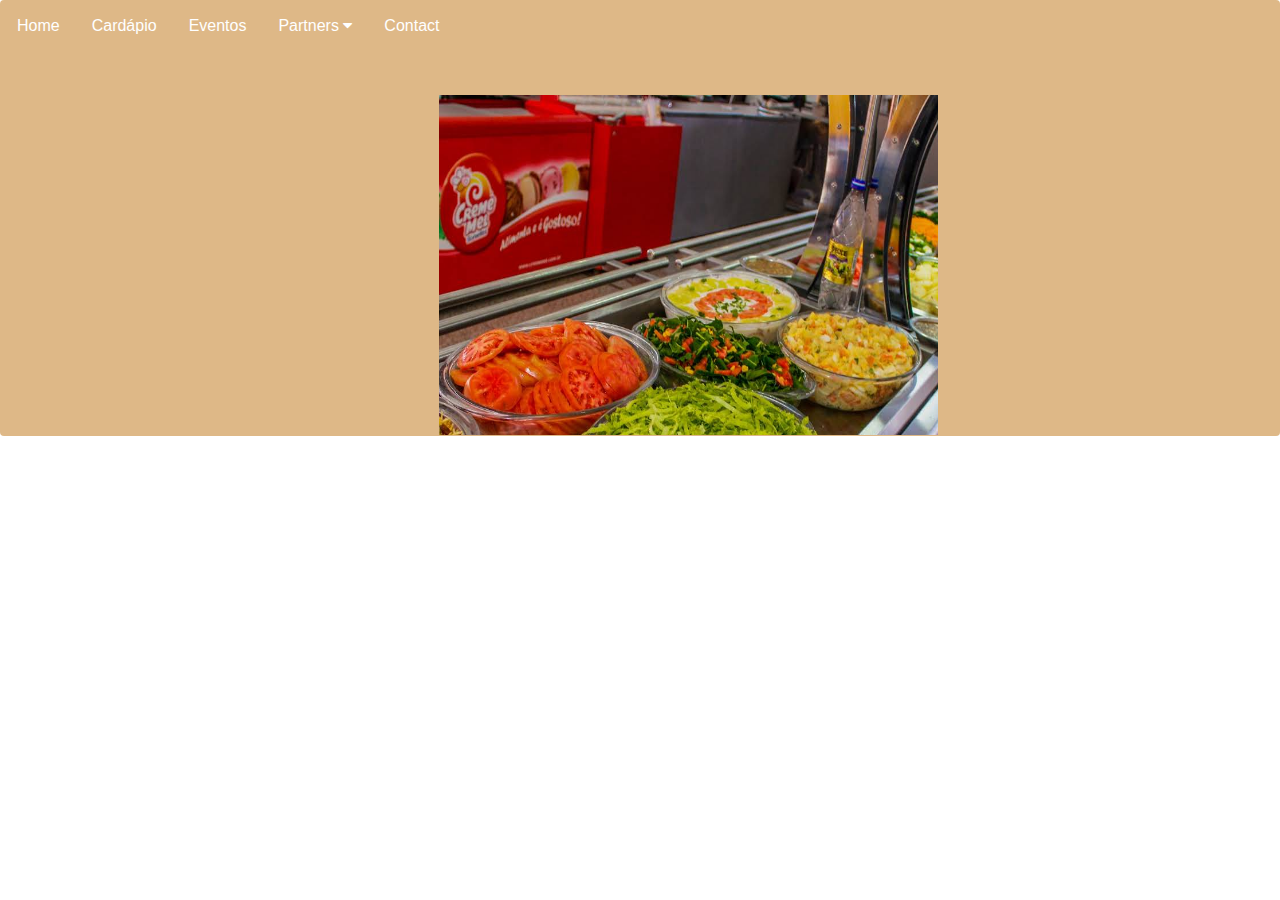
<file: index.html>
<!DOCTYPE html>
<html lang="en">

<head>
    <meta charset="utf-8">
    <meta name="description" content="Palacio Pizzaria e Churrascaria">
    <meta name="keywords" content="HTML,CSS,JavaScript">
    <meta name="author" content="RKS WEB DESIGN">
    <meta name="viewport" content="width=device-width, initial-scale=1.0">
    <link rel="stylesheet" type="text/css" href="main.css" />
    <link rel="stylesheet" href="https://cdnjs.cloudflare.com/ajax/libs/font-awesome/4.7.0/css/font-awesome.min.css">



    <link rel="stylesheet" href="https://maxcdn.bootstrapcdn.com/bootstrap/3.4.0/css/bootstrap.min.css">
    <script src="https://maxcdn.bootstrapcdn.com/bootstrap/3.4.0/js/bootstrap.min.js"></script>


    <title> Teste </title>

</head>

<body>

    <div class="navbar">
        <a href="#home">Home</a>
        <div class="subnav">
            <button class="subnavbtn">Cardápio</button>
            <div class="subnav-content">
                <a href="#company">Massa</a>
                <a href="#team">Pizza Salgada</a>
                <a href="#careers"> Pizza Doce</a>
            </div>
        </div>
        <div class="subnav">
            <button class="subnavbtn">Eventos </button>
            <div class="subnav-content">
                <a href="#bring">Aniversário</a>
                <a href="#deliver">Festa Empresarial</a>
                <a href="#package">Comemoração Datas Especiais</a>
                <a href="#express"> Colocar evento</a>
            </div>
        </div>
        <div class="subnav">
            <button class="subnavbtn">Partners <i class="fa fa-caret-down"></i></button>
            <div class="subnav-content">
                <a href="#link1">Link 1</a>
                <a href="#link2">Link 2</a>
                <a href="#link3">Link 3</a>
                <a href="#link4">Link 4</a>
            </div>
        </div>
        <a href="#contact">Contact</a>


        <br><br><br><br>

        <figure>
            <span class="trs next"></span>
            <span class="trs prev"></span>

            <div id="slider">
                <a href="#" class="trs"><img src="salada2.jpg" width="550px" height="650px" /></a>
                <a href="#" class="trs"><img src="salada3.jpg" width="550px" height="350px" /></a>
                <a href="#" class="trs"><img src="churrasco.JPG" width="550px" height="350px" /></a>
                <a href="#" class="trs"><img src="pratos.jpg" width="550px" height="350px" /></a>
                <a href="#" class="trs"><img src="pista.jpg" width="550px" height="350px" /></a>
            </div>

            <figcaption></figcaption>
        </figure>


    </div>
    <script type="text/javascript">
        // código navBar slide // 
        function setaImagem() {
            var settings = {
                primeiraImg: function() {
                    elemento = document.querySelector("#slider a:first-child");
                    elemento.classList.add("ativo");
                    this.legenda(elemento);
                },

                slide: function() {
                    elemento = document.querySelector(".ativo");

                    if (elemento.nextElementSibling) {
                        elemento.nextElementSibling.classList.add("ativo");
                        settings.legenda(elemento.nextElementSibling);
                        elemento.classList.remove("ativo");
                    } else {
                        elemento.classList.remove("ativo");
                        settings.primeiraImg();
                    }

                },

                proximo: function() {
                    clearInterval(intervalo);
                    elemento = document.querySelector(".ativo");

                    if (elemento.nextElementSibling) {
                        elemento.nextElementSibling.classList.add("ativo");
                        settings.legenda(elemento.nextElementSibling);
                        elemento.classList.remove("ativo");
                    } else {
                        elemento.classList.remove("ativo");
                        settings.primeiraImg();
                    }
                    intervalo = setInterval(settings.slide, 4000);
                },

                anterior: function() {
                    clearInterval(intervalo);
                    elemento = document.querySelector(".ativo");

                    if (elemento.previousElementSibling) {
                        elemento.previousElementSibling.classList.add("ativo");
                        settings.legenda(elemento.previousElementSibling);
                        elemento.classList.remove("ativo");
                    } else {
                        elemento.classList.remove("ativo");
                        elemento = document.querySelector("a:last-child");
                        elemento.classList.add("ativo");
                        this.legenda(elemento);
                    }
                    intervalo = setInterval(settings.slide, 4000);
                },

                legenda: function(obj) {
                    var legenda = obj.querySelector("img").getAttribute("alt");
                    document.querySelector("figcaption").innerHTML = legenda;
                }

            }

            //chama o slide
            settings.primeiraImg();

            //chama a legenda
            settings.legenda(elemento);

            //chama o slide à um determinado tempo
            var intervalo = setInterval(settings.slide, 4000);
            document.querySelector(".next").addEventListener("click", settings.proximo, false);
            document.querySelector(".prev").addEventListener("click", settings.anterior, false);
        }

        window.addEventListener("load", setaImagem, false);

    </script>
</body>

</html>
</file>
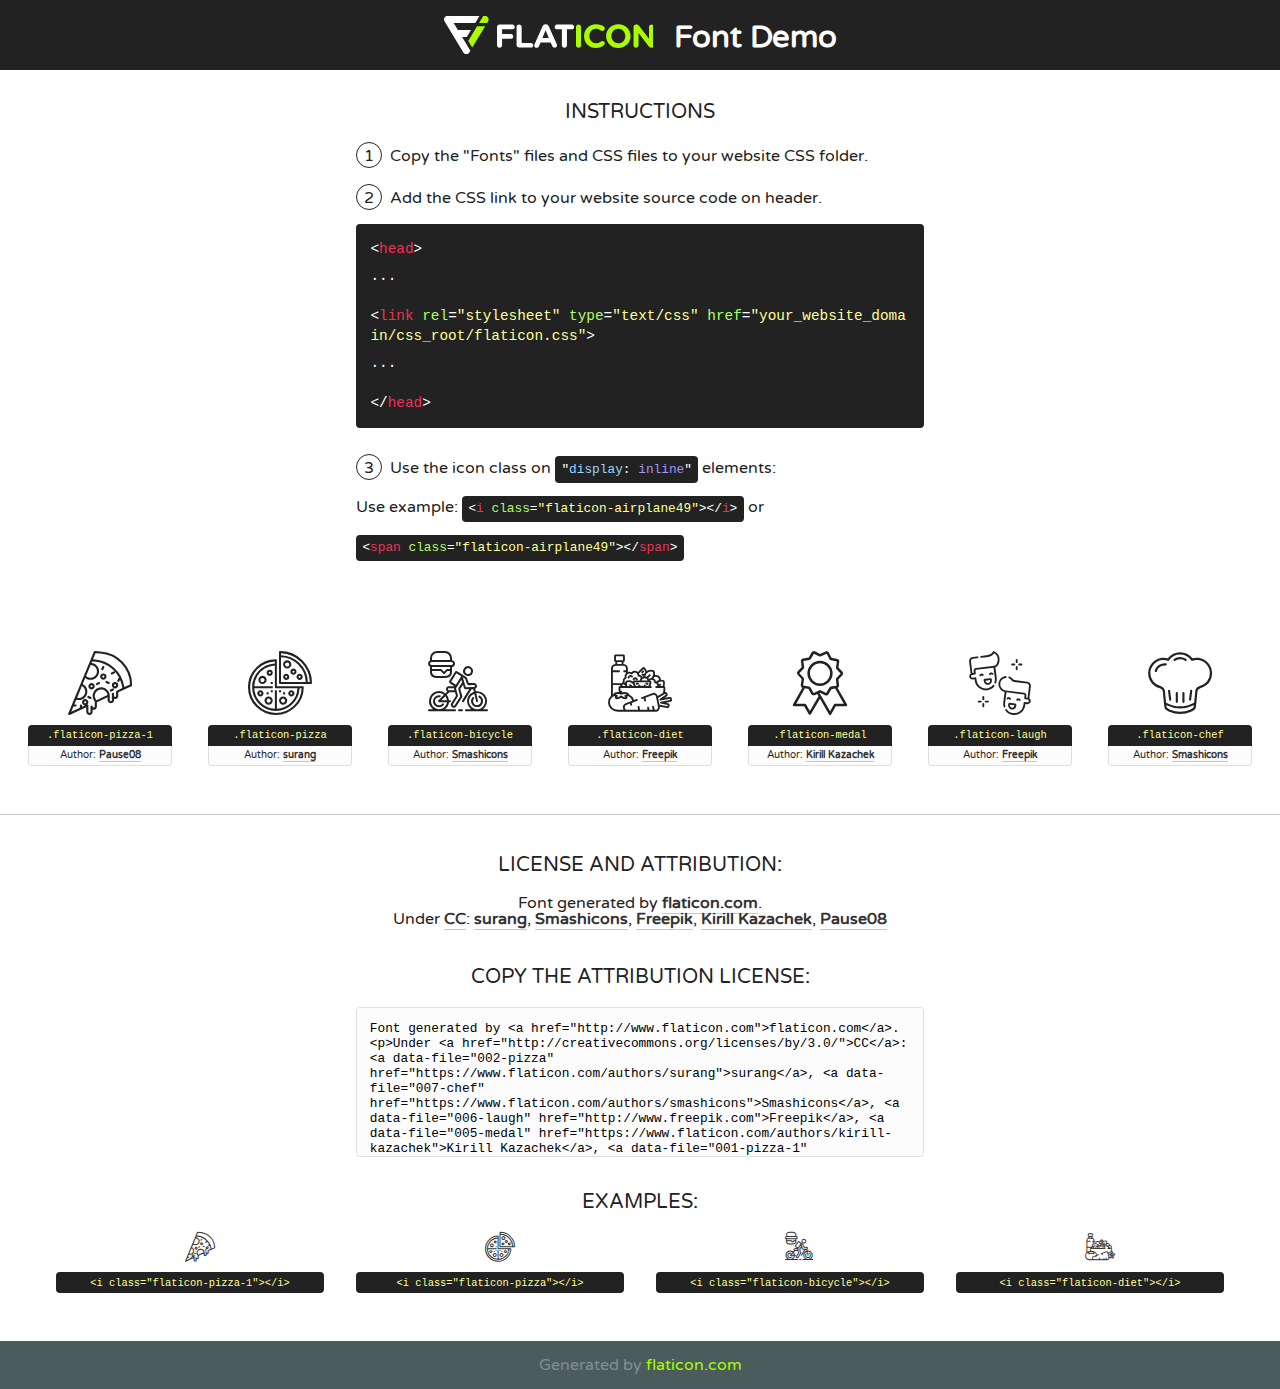
<file: pizza/fonts/flaticon/font/flaticon.html>
<!DOCTYPE html>
<!--
  Flaticon icon font: Flaticon
  Creation date: 25/09/2018 08:24
-->
<html>
<!DOCTYPE html>
<html>

<head>
    <title>Flaticon WebFont</title>
    <link href="http://fonts.googleapis.com/css?family=Varela+Round" rel="stylesheet" type="text/css" />
    <link rel="stylesheet" type="text/css" href="flaticon.css">
    <meta charset="UTF-8">
    <style>
    html, body, div, span, applet, object, iframe,
    h1, h2, h3, h4, h5, h6, p, blockquote, pre,
    a, abbr, acronym, address, big, cite, code,
    del, dfn, em, img, ins, kbd, q, s, samp,
    small, strike, strong, sub, sup, tt, var,
    b, u, i, center,
    dl, dt, dd, ol, ul, li,
    fieldset, form, label, legend,
    table, caption, tbody, tfoot, thead, tr, th, td,
    article, aside, canvas, details, embed, 
    figure, figcaption, footer, header, hgroup, 
    menu, nav, output, ruby, section, summary,
    time, mark, audio, video {
        margin: 0;
        padding: 0;
        border: 0;
        font-size: 100%;
        font: inherit;
        vertical-align: baseline;
    }
    /* HTML5 display-role reset for older browsers */
    article, aside, details, figcaption, figure, 
    footer, header, hgroup, menu, nav, section {
        display: block;
    }
    body {
        line-height: 1;
    }
    ol, ul {
        list-style: none;
    }
    blockquote, q {
        quotes: none;
    }
    blockquote:before, blockquote:after,
    q:before, q:after {
        content: '';
        content: none;
    }
    table {
        border-collapse: collapse;
        border-spacing: 0;
    }
    body {
        font-family: 'Varela Round', Helvetica, Arial, sans-serif;
        font-size: 16px;
        color: #222;
    }
    a {
        color: #333;
        border-bottom: 1px solid #a9fd00;
        font-weight: bold;
        text-decoration: none;
    }
    * {
        -moz-box-sizing: border-box;
        -webkit-box-sizing: border-box;
        box-sizing: border-box;
        margin: 0;
        padding: 0;
    }
    [class^="flaticon-"]:before, [class*=" flaticon-"]:before, [class^="flaticon-"]:after, [class*=" flaticon-"]:after {
        font-family: Flaticon;
        font-size: 30px;
        font-style: normal;
        margin-left: 20px;
        color: #333;
    }
    .wrapper {
        max-width: 600px;
        margin: auto;
        padding: 0 1em;
    }
    .title {
        font-size: 1.25em;
        text-align: center;
        margin-bottom: 1em;
        text-transform: uppercase;
    }
    header {
        text-align: center;
        background-color: #222;
        color: #fff;
        padding: 1em;
    }
    header .logo {
        width: 210px;
        height: 38px;
        display: inline-block;
        vertical-align: middle;
        margin-right: 1em;
        border: none;
    }
    header strong {
        font-size: 1.95em;
        font-weight: bold;
        vertical-align: middle;
        margin-top: 5px;
        display: inline-block;
    }
    .demo {
        margin: 2em auto;
        line-height: 1.25em;
    }
    .demo ul li {
        margin-bottom: 1em;
    }
    .demo ul li .num {
        color: #222;
        border-radius: 20px;
        display: inline-block;
        width: 26px;
        padding: 3px;
        height: 26px;
        text-align: center;
        margin-right: 0.5em;
        border: 1px solid #222;
    }
    .demo ul li code {
        background-color: #222;
        border-radius: 4px;
        padding: 0.25em 0.5em;
        display: inline-block;
        color: #fff;
        font-family: Consolas,Monaco,Lucida Console,Liberation Mono,DejaVu Sans Mono,Bitstream Vera Sans Mono,Courier New, monospace;
        font-weight: lighter;
        margin-top: 1em;
        font-size: 0.8em;
        word-break: break-all;
    }
    .demo ul li code.big {
        padding: 1em;
        font-size: 0.9em;
    }
    .demo ul li code .red {
        color: #EF3159;
    }
    .demo ul li code .green {
        color: #ACFF65;
    }
    .demo ul li code .yellow {
        color: #FFFF99;
    }
    .demo ul li code .blue {
        color: #99D3FF;
    }
    .demo ul li code .purple {
        color: #A295FF;
    }
    .demo ul li code .dots {
        margin-top: 0.5em;
        display: block;
    }
    #glyphs {
        border-bottom: 1px solid #ccc;
        padding: 2em 0;
        text-align: center;
    }
    .glyph {
        display: inline-block;
        width: 9em;
        margin: 1em;
        text-align: center;
        vertical-align: top;
        background: #FFF;
    }
    .glyph .glyph-icon {
        padding: 10px;
        display: block;
        font-family:"Flaticon";
        font-size: 64px;
        line-height: 1;
    }
    .glyph .glyph-icon:before {
        font-size: 64px;
        color: #222;
        margin-left: 0;
    }
    .class-name {
        font-size: 0.65em;
        background-color: #222;
        color: #fff;
        border-radius: 4px 4px 0 0;
        padding: 0.5em;
        color: #FFFF99;
        font-family: Consolas,Monaco,Lucida Console,Liberation Mono,DejaVu Sans Mono,Bitstream Vera Sans Mono,Courier New, monospace;
    }
    .author-name {
        font-size: 0.6em;
        background-color: #fcfcfd;
        border: 1px solid #DEDEE4;
        border-top: 0;
        border-radius: 0 0 4px 4px;
        padding: 0.5em;
    }
    .class-name:last-child {
        font-size: 10px;
        color:#888;
    }
    .class-name:last-child a {
        font-size: 10px;
        color:#555;
    }
    .class-name:last-child a:hover {
        color:#a9fd00;
    }
    .glyph > input {
        display: block;
        width: 100px;
        margin: 5px auto;
        text-align: center;
        font-size: 12px;
        cursor: text;
    }
    .glyph > input.icon-input {
        font-family:"Flaticon";
        font-size: 16px;
        margin-bottom: 10px;
    }
    .attribution .title {
        margin-top: 2em;
    }
    .attribution textarea {
        background-color: #fcfcfd;
        padding: 1em;
        border: none;
        box-shadow: none;
        border: 1px solid #DEDEE4;
        border-radius: 4px;
        resize: none;
        width: 100%;
        height: 150px;
        font-size: 0.8em;
        font-family: Consolas,Monaco,Lucida Console,Liberation Mono,DejaVu Sans Mono,Bitstream Vera Sans Mono,Courier New, monospace;
        -webkit-appearance: none;
    }
    .iconsuse {
        margin: 2em auto;
        text-align: center;
        max-width: 1200px;
    }
    .iconsuse:after {
        content: '';
        display: table;
        clear: both;
    }
    .iconsuse .image {
        float: left;
        width: 25%;
        padding: 0 1em;
    }
    .iconsuse .image p {
        margin-bottom: 1em;
    }
    .iconsuse .image span {
        display: block;
        font-size: 0.65em;
        background-color: #222;
        color: #fff;
        border-radius: 4px;
        padding: 0.5em;
        color: #FFFF99;
        margin-top: 1em;
        font-family: Consolas,Monaco,Lucida Console,Liberation Mono,DejaVu Sans Mono,Bitstream Vera Sans Mono,Courier New, monospace;
    }
    #footer {
        text-align: center;
        background-color: #4C5B5C;
        color: #7c9192;
        padding: 1em;
    }
    #footer a {
        border: none;
        color: #a9fd00;
        font-weight: normal;
    }
    @media (max-width: 960px) {
        .iconsuse .image {
            width: 50%;
        }
    }
    @media (max-width: 560px) {
        .iconsuse .image {
            width: 100%;
        }
    }
    </style>
</head>

<body class="characters-off">

    <header>
        <a href="http://www.flaticon.com" target="_blank" class="logo">
            <svg version="1.1" xmlns="http://www.w3.org/2000/svg" xmlns:xlink="http://www.w3.org/1999/xlink" xmlns:a="http://ns.adobe.com/AdobeSVGViewerExtensions/3.0/" viewBox="0 0 560.875 102.036" enable-background="new 0 0 560.875 102.036" xml:space="preserve">
                <defs>
                </defs>
                <g>
                    <g class="letters">
                        <path fill="#ffffff" d="M141.596,29.675c0-3.777,2.985-6.767,6.764-6.767h34.438c3.426,0,6.15,2.728,6.15,6.15
                        c0,3.43-2.724,6.149-6.15,6.149h-27.674v13.091h23.719c3.429,0,6.151,2.724,6.151,6.15c0,3.43-2.723,6.149-6.151,6.149h-23.719
                        v17.574c0,3.773-2.986,6.761-6.764,6.761c-3.779,0-6.764-2.989-6.764-6.761V29.675z"></path>
                        <path fill="#ffffff" d="M193.844,29.149c0-3.781,2.985-6.767,6.764-6.767c3.776,0,6.763,2.985,6.763,6.767v42.957h25.039
                        c3.426,0,6.149,2.726,6.149,6.153c0,3.425-2.723,6.15-6.149,6.15h-31.802c-3.779,0-6.764-2.986-6.764-6.768V29.149z"></path>
                        <path fill="#ffffff" d="M241.891,75.71l21.438-48.407c1.492-3.341,4.215-5.357,7.906-5.357h0.792
                        c3.686,0,6.323,2.017,7.815,5.357l21.439,48.407c0.436,0.967,0.701,1.845,0.701,2.723c0,3.602-2.809,6.501-6.414,6.501
                        c-3.161,0-5.269-1.845-6.499-4.655l-4.132-9.661h-27.059l-4.301,10.102c-1.144,2.631-3.426,4.214-6.237,4.214
                        c-3.517,0-6.24-2.81-6.24-6.325C241.1,77.64,241.451,76.677,241.891,75.71z M279.932,58.666l-8.521-20.297l-8.526,20.297H279.932
                        z"></path>
                        <path fill="#ffffff" d="M314.864,35.387H301.86c-3.429,0-6.239-2.813-6.239-6.238c0-3.429,2.811-6.24,6.239-6.24h39.533
                        c3.426,0,6.237,2.811,6.237,6.24c0,3.425-2.811,6.238-6.237,6.238h-13.001v42.785c0,3.773-2.99,6.761-6.764,6.761
                        c-3.779,0-6.764-2.989-6.764-6.761V35.387z"></path>
                        <path fill="#A9FD00" d="M352.615,29.149c0-3.781,2.985-6.767,6.767-6.767c3.774,0,6.761,2.985,6.761,6.767v49.024
                        c0,3.773-2.987,6.761-6.761,6.761c-3.781,0-6.767-2.989-6.767-6.761V29.149z"></path>
                        <path fill="#A9FD00" d="M374.132,53.836v-0.179c0-17.481,13.178-31.801,32.065-31.801c9.22,0,15.459,2.458,20.557,6.238
                        c1.402,1.054,2.637,2.985,2.637,5.357c0,3.692-2.985,6.59-6.681,6.59c-1.845,0-3.071-0.702-4.044-1.319
                        c-3.776-2.813-7.729-4.393-12.562-4.393c-10.364,0-17.831,8.611-17.831,19.154v0.173c0,10.542,7.291,19.329,17.831,19.329
                        c5.715,0,9.492-1.756,13.359-4.834c1.049-0.874,2.458-1.491,4.039-1.491c3.429,0,6.325,2.813,6.325,6.236
                        c0,2.106-1.056,3.78-2.282,4.834c-5.539,4.834-12.036,7.733-21.878,7.733C387.572,85.464,374.132,71.493,374.132,53.836z"></path>
                        <path fill="#A9FD00" d="M433.009,53.836v-0.179c0-17.481,13.79-31.801,32.766-31.801c18.981,0,32.592,14.143,32.592,31.628v0.173
                        c0,17.483-13.785,31.807-32.769,31.807C446.625,85.464,433.009,71.32,433.009,53.836z M484.224,53.836v-0.179
                        c0-10.539-7.725-19.326-18.626-19.326c-10.893,0-18.449,8.611-18.449,19.154v0.173c0,10.542,7.73,19.329,18.626,19.329
                        C476.676,72.986,484.224,64.378,484.224,53.836z"></path>
                        <path fill="#A9FD00" d="M506.233,29.321c0-3.774,2.99-6.763,6.767-6.763h1.401c3.252,0,5.183,1.583,7.029,3.953l26.093,34.265
                        V29.059c0-3.692,2.99-6.677,6.681-6.677c3.683,0,6.671,2.985,6.671,6.677v48.934c0,3.78-2.987,6.765-6.764,6.765h-0.436
                        c-3.257,0-5.188-1.581-7.034-3.953l-27.056-35.492v32.944c0,3.687-2.985,6.676-6.678,6.676c-3.683,0-6.673-2.989-6.673-6.676
                        V29.321z"></path>
                    </g>
                    <g class="insignia">
                        <path fill="#ffffff" d="M48.372,56.137h12.517l11.156-18.537H37.186L25.688,18.539h57.825L94.668,0H9.271
                        C5.925,0,2.842,1.801,1.198,4.716c-1.644,2.907-1.593,6.482,0.134,9.343l50.38,83.501c1.678,2.781,4.689,4.476,7.938,4.476
                        c3.246,0,6.257-1.695,7.935-4.476l2.898-4.804L48.372,56.137z"></path>
                        <g class="i">
                            <path fill="#A9FD00" d="M93.575,18.539h0.031v0.004l21.652,0.004l2.705-4.488c1.727-2.861,1.778-6.436,0.133-9.343
                            C116.454,1.801,113.371,0,110.026,0h-5.294L93.575,18.539z"></path>
                            <polygon fill="#A9FD00" points="88.291,27.356 64.725,66.486 75.519,84.404 109.942,27.356"></polygon>
                        </g>
                    </g>
                </g>
            </svg>
        </a>
        <strong>Font Demo</strong>
    </header>


    <section class="demo wrapper">

        <p class="title">Instructions</p>

        <ul>
            <li>
                <span class="num">1</span>Copy the "Fonts" files and CSS files to your website CSS folder.
            </li>
            <li>
                <span class="num">2</span>Add the CSS link to your website source code on header.
                <code class="big">
                    &lt;<span class="red">head</span>&gt;
                    <br/><span class="dots">...</span>
                    <br/>&lt;<span class="red">link</span> <span class="green">rel</span>=<span class="yellow">"stylesheet"</span> <span class="green">type</span>=<span class="yellow">"text/css"</span> <span class="green">href</span>=<span class="yellow">"your_website_domain/css_root/flaticon.css"</span>&gt;
                    <br/><span class="dots">...</span>
                    <br/>&lt;/<span class="red">head</span>&gt;
                </code>
            </li>

            <li>
                <p>
                    <span class="num">3</span>Use the icon class on <code>"<span class="blue">display</span>:<span class="purple"> inline</span>"</code> elements:
                    <br />
                    Use example: <code>&lt;<span class="red">i</span> <span class="green">class</span>=<span class="yellow">&quot;flaticon-airplane49&quot;</span>&gt;&lt;/<span class="red">i</span>&gt;</code> or <code>&lt;<span class="red">span</span> <span class="green">class</span>=<span class="yellow">&quot;flaticon-airplane49&quot;</span>&gt;&lt;/<span class="red">span</span>&gt;</code>
            </li>
        </ul>

    </section>




   <section id="glyphs">          
    
      
        <div class="glyph"><div class="glyph-icon flaticon-pizza-1"></div>
            <div class="class-name">.flaticon-pizza-1</div>
            <div class="author-name">Author: <a data-file="001-pizza-1" href="https://www.flaticon.com/authors/pause08">Pause08</a> </div> 
        </div>        
        
        <div class="glyph"><div class="glyph-icon flaticon-pizza"></div>
            <div class="class-name">.flaticon-pizza</div>
            <div class="author-name">Author: <a data-file="002-pizza" href="https://www.flaticon.com/authors/surang">surang</a> </div> 
        </div>        
        
        <div class="glyph"><div class="glyph-icon flaticon-bicycle"></div>
            <div class="class-name">.flaticon-bicycle</div>
            <div class="author-name">Author: <a data-file="003-bicycle" href="https://www.flaticon.com/authors/smashicons">Smashicons</a> </div> 
        </div>        
        
        <div class="glyph"><div class="glyph-icon flaticon-diet"></div>
            <div class="class-name">.flaticon-diet</div>
            <div class="author-name">Author: <a data-file="004-diet" href="http://www.freepik.com">Freepik</a> </div> 
        </div>        
        
        <div class="glyph"><div class="glyph-icon flaticon-medal"></div>
            <div class="class-name">.flaticon-medal</div>
            <div class="author-name">Author: <a data-file="005-medal" href="https://www.flaticon.com/authors/kirill-kazachek">Kirill Kazachek</a> </div> 
        </div>        
        
        <div class="glyph"><div class="glyph-icon flaticon-laugh"></div>
            <div class="class-name">.flaticon-laugh</div>
            <div class="author-name">Author: <a data-file="006-laugh" href="http://www.freepik.com">Freepik</a> </div> 
        </div>        
        
        <div class="glyph"><div class="glyph-icon flaticon-chef"></div>
            <div class="class-name">.flaticon-chef</div>
            <div class="author-name">Author: <a data-file="007-chef" href="https://www.flaticon.com/authors/smashicons">Smashicons</a> </div> 
        </div>        
        

    </section>



    <section class="attribution wrapper"   style="text-align:center;">

      <div class="title">License and attribution:</div><div class="attrDiv">Font generated by <a href="http://www.flaticon.com">flaticon.com</a>. <div><p>Under <a href="http://creativecommons.org/licenses/by/3.0/">CC</a>: <a data-file="002-pizza" href="https://www.flaticon.com/authors/surang">surang</a>, <a data-file="007-chef" href="https://www.flaticon.com/authors/smashicons">Smashicons</a>, <a data-file="006-laugh" href="http://www.freepik.com">Freepik</a>, <a data-file="005-medal" href="https://www.flaticon.com/authors/kirill-kazachek">Kirill Kazachek</a>, <a data-file="001-pizza-1" href="https://www.flaticon.com/authors/pause08">Pause08</a></p>  </div>
      </div>
      <div class="title">Copy the Attribution License:</div>

    <textarea onclick="this.focus();this.select();">Font generated by &lt;a href=&quot;http://www.flaticon.com&quot;&gt;flaticon.com&lt;/a&gt;. <p>Under <a href="http://creativecommons.org/licenses/by/3.0/">CC</a>: <a data-file="002-pizza" href="https://www.flaticon.com/authors/surang">surang</a>, <a data-file="007-chef" href="https://www.flaticon.com/authors/smashicons">Smashicons</a>, <a data-file="006-laugh" href="http://www.freepik.com">Freepik</a>, <a data-file="005-medal" href="https://www.flaticon.com/authors/kirill-kazachek">Kirill Kazachek</a>, <a data-file="001-pizza-1" href="https://www.flaticon.com/authors/pause08">Pause08</a></p>  
     </textarea>

    </section>

    <section class="iconsuse">

          <div class="title">Examples:</div>            
             
            <div class="image">
                <p>
                    <i class="glyph-icon flaticon-pizza-1"></i> 
                    <span>&lt;i class=&quot;flaticon-pizza-1&quot;&gt;&lt;/i&gt;</span>
                </p>
            </div>
            
            <div class="image">
                <p>
                    <i class="glyph-icon flaticon-pizza"></i> 
                    <span>&lt;i class=&quot;flaticon-pizza&quot;&gt;&lt;/i&gt;</span>
                </p>
            </div>
            
            <div class="image">
                <p>
                    <i class="glyph-icon flaticon-bicycle"></i> 
                    <span>&lt;i class=&quot;flaticon-bicycle&quot;&gt;&lt;/i&gt;</span>
                </p>
            </div>
            
            <div class="image">
                <p>
                    <i class="glyph-icon flaticon-diet"></i> 
                    <span>&lt;i class=&quot;flaticon-diet&quot;&gt;&lt;/i&gt;</span>
                </p>
            </div>
                       
        </div>
                            
    </section>

<div id="footer">
    <div>Generated by <a href="http://www.flaticon.com">flaticon.com</a>
    </div>
</div>



</body>
</html>
</file>
<file: main.css>
body {
    font-family: Arial, Helvetica, sans-serif;
    margin: 0;
    background: #000
}

* {
    margin: 0;
    padding: 0;
}

a,
img {
    border: none;
}
.trs {
    margin-left: 45%;
    text-align: center;
    padding top: 150px;
}
#slider {
    margin-top: 10px;
    text-align: center;
}
#slider a {
    position: absolute;
    top: 0;
    left: 0;
    opacity: 0;
    filter: alpha(opacity=0);
}
.ativo {
    opacity: 1 !important;
    filter: alpha(opacity=100) !important;
}
/*controladores*/
span {
    cursor: pointer;
    opacity: 0;
    filter: alpha(opacity=0);
    position: absolute;
    bottom: 20%;
    width: 43px;
    height: 43px;
    z-index: 5;
}
.next {
    right: 10px;
}

.next:before,
.next:after {
    left: 21px;
}

.next:before {
    -webkit-transform: rotate(-42deg);
    top: 5px;
}

.next:after {
    -webkit-transform: rotate(-132deg);
    top: 190px;
}

.next:before,
.next:after,
.prev:before,
.prev:after {
    content: "";
    height: 20px;
    background: #fff;
    width: 1px;
    position: absolute;
}

.prev {
    left: 10px;
}

.prev:before,
.prev:after {
    left: 18px;
}

.prev:before {
    -webkit-transform: rotate(42deg);
    top: 5px;
}

.prev:after {
    -webkit-transform: rotate(132deg);
    top: 19px;
}

figure:hover span {
    opacity: 0.76;
    filter: alpha(opacity=76);
}

figure {
    margin-left: auto;
    max-width: 937px;
    height: 354px;
    position: relative;
    overflow: hidden;

}

figcaption {
    padding-left: 20px;
    color: #fff;
    font-family: "Kaushan Script", "Lato", "arial";
    font-size: 22px;

    width: 100%;
    position: absolute;
    bottom: 0;
    left: 0;
    line-height: 55px;
    height: 55px;
    z-index: 5
}

.navbar {
    overflow: hidden;
    background-color: burlywood;
    height: auto;
}

.navbar a {
    float: left;
    font-size: 16px;
    color: white;
    text-align: center;
    padding: 14px 16px;
    text-decoration: none;
}

.subnav {
    float: left;
    overflow: hidden;
}

.subnav .subnavbtn {
    font-size: 16px;
    border: none;
    outline: none;
    color: white;
    padding: 14px 16px;
    background-color: inherit;
    font-family: inherit;
    margin: 0;
}

.navbar a:hover,
.subnav:hover .subnavbtn {
    background-color: firebrick;
}

.subnav-content {
    display: none;
    position: absolute;
    left: 0;
    background-color: red;
    width: 100%;
    z-index: 1;
}

.subnav-content a {
    float: left;
    color: white;
    text-decoration: none;
}

.subnav-content a:hover {
    background-color: #eee;
    color: black;
}

.subnav:hover .subnav-content {
    display: block;
}
</file>
<file: pizza/fonts/flaticon/font/flaticon.css>
/*
  	Flaticon icon font: Flaticon
  	Creation date: 25/09/2018 08:24
  	*/

@font-face {
  font-family: "Flaticon";
  src: url("./Flaticon.eot");
  src: url("./Flaticon.eot?#iefix") format("embedded-opentype"),
       url("./Flaticon.woff") format("woff"),
       url("./Flaticon.ttf") format("truetype"),
       url("./Flaticon.svg#Flaticon") format("svg");
  font-weight: normal;
  font-style: normal;
}

@media screen and (-webkit-min-device-pixel-ratio:0) {
  @font-face {
    font-family: "Flaticon";
    src: url("./Flaticon.svg#Flaticon") format("svg");
  }
}

[class^="flaticon-"]:before, [class*=" flaticon-"]:before,
[class^="flaticon-"]:after, [class*=" flaticon-"]:after {   
  font-family: Flaticon;
        font-size: 20px;
font-style: normal;
margin-left: 20px;
}

.flaticon-pizza-1:before { content: "\f100"; }
.flaticon-pizza:before { content: "\f101"; }
.flaticon-bicycle:before { content: "\f102"; }
.flaticon-diet:before { content: "\f103"; }
.flaticon-medal:before { content: "\f104"; }
.flaticon-laugh:before { content: "\f105"; }
.flaticon-chef:before { content: "\f106"; }
</file>
